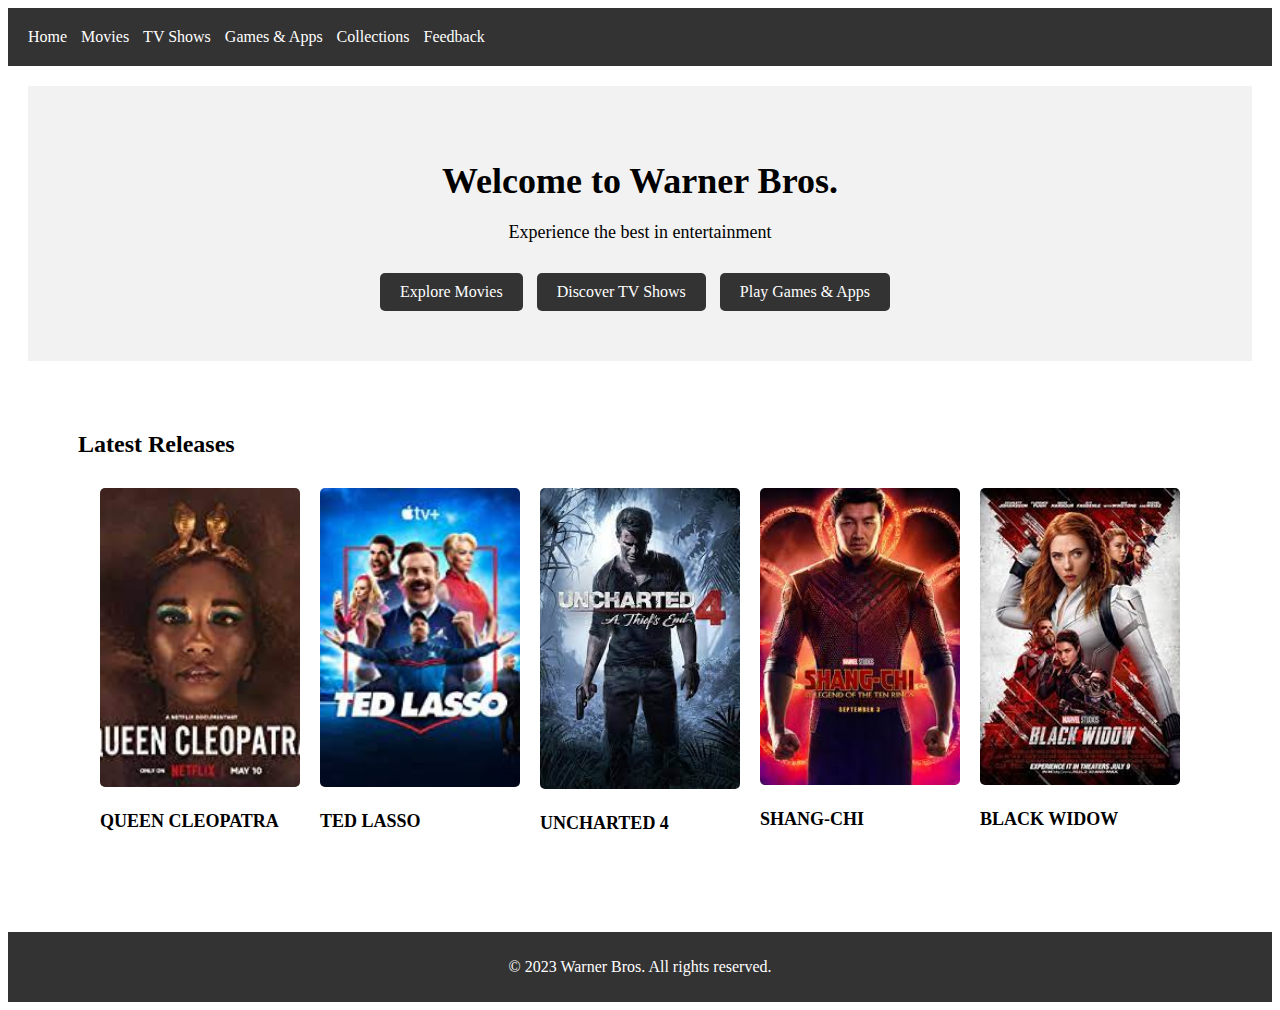
<file: index.html>
<!DOCTYPE html>
<html>
<head>
  <meta charset="UTF-8">
  <title>Warner Bros.</title>
  <link rel="stylesheet" href="styles.css">
</head>
<body>
  <header>
    <nav>
      <ul>
        <li><a href="index.html">Home</a></li>
        <li><a href="movies.html">Movies</a></li>
        <li><a href="tvshows.html">TV Shows</a></li>
        <li><a href="games.html">Games & Apps</a></li>
        <li><a href="collections.html">Collections</a></li>
        <li><a href="feedback.html">Feedback</a></li>
      </ul>
    </nav>
  </header>

  <main>

        <section class="welcome-section">
          <h1>Welcome to Warner Bros.</h1>
          <p>Experience the best in entertainment</p>
          <a href="movies.html" class="cta-button">Explore Movies</a>
          <a href="tvshows.html" class="cta-button">Discover TV Shows</a>
          <a href="games.html" class="cta-button">Play Games & Apps</a>
        </section>
      
        <section class="latest-section">
          <h2>Latest Releases</h2>
          <div class="latest-movies">
            <div class="movie-card">
              <img src="qc.jpg" alt="Movie Title">
              <h3>QUEEN CLEOPATRA</h3>
            </div>

            <div class="movie-card">
                <img src="td.jpg" alt="Movie Title">
                <h3>TED LASSO</h3>
              </div>

              <div class="movie-card">
                <img src="U.jpg" alt="Movie Title">
                <h3>UNCHARTED 4</h3>
              </div>

              <div class="movie-card">
                <img src="sc.jpg" alt="Movie Title">
                <h3>SHANG-CHI</h3>
              </div>

              <div class="movie-card">
                <img src="bw.jpg" alt="Movie Title">
                <h3>BLACK WIDOW</h3>
              </div>

          </div>
        </section>

      
  </main>

  <footer>
    <p>&copy; 2023 Warner Bros. All rights reserved.</p>
  </footer>
</body>
</html>
</file>
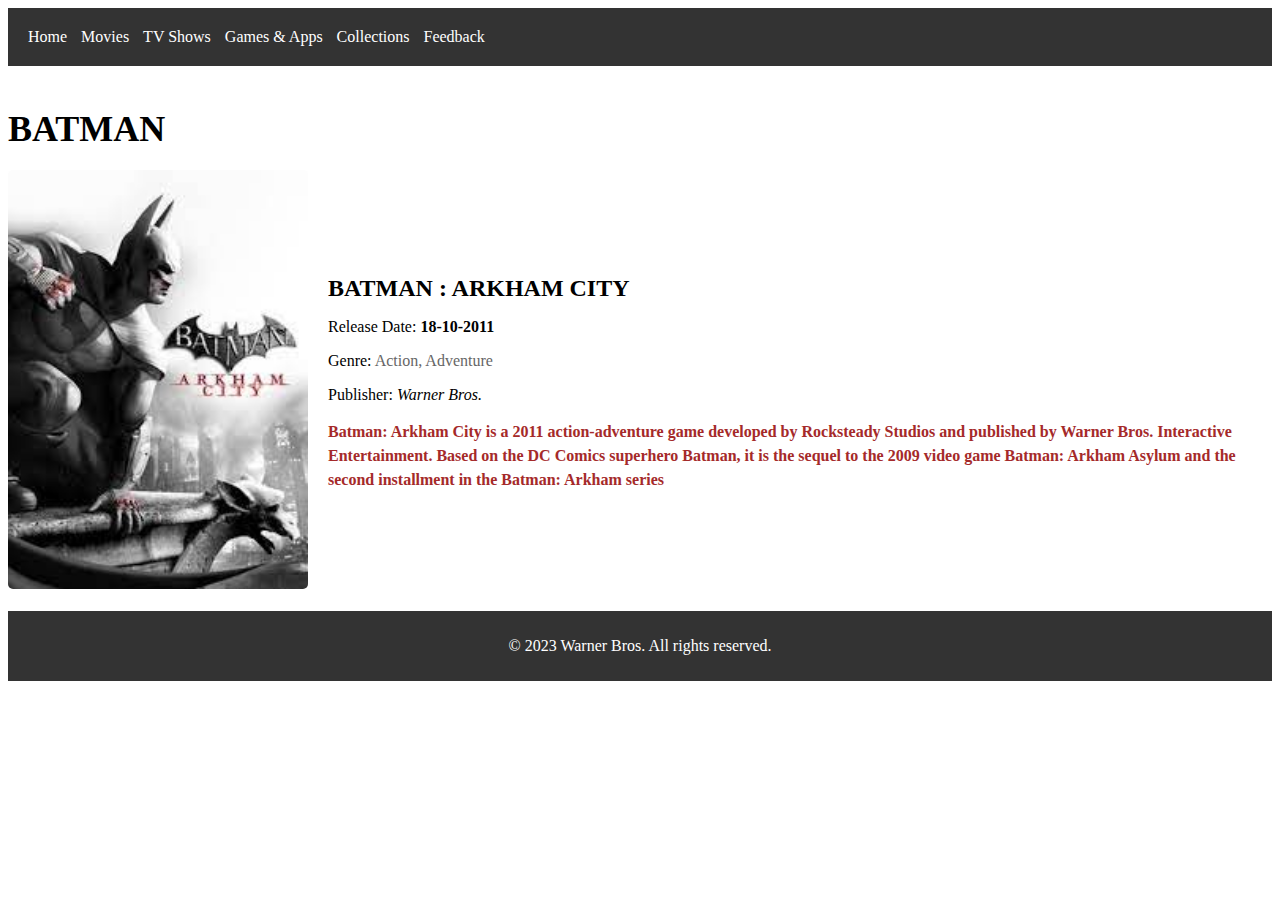
<file: batman.html>
<!DOCTYPE html>
<html>
<head>
  <meta charset="UTF-8">
  <title>Warner Bros.</title>
  <link rel="stylesheet" href="styles.css">
</head>
<body>
  <header>
    <nav>
      <ul>
        <li><a href="index.html">Home</a></li>
        <li><a href="movies.html">Movies</a></li>
        <li><a href="tvshows.html">TV Shows</a></li>
        <li><a href="games.html">Games & Apps</a></li>
        <li><a href="collections.html">Collections</a></li>
        <li><a href="feedback.html">Feedback</a></li>
      </ul>
    </nav>
  </header>

  <main1>
    <h1>BATMAN</h1>
  
    <section class="movie-details-section">
      <div class="movie-image">
        <img src="bm.jpg" alt="Batman">
      </div>
      <div class="movie-info">
        <h2>BATMAN : ARKHAM CITY</h2>
        <p>Release Date: <span class="release-date">18-10-2011</span></p>
        <p>Genre: <span class="genre">Action, Adventure</span></p>
        <p>Publisher: <span class="director">Warner Bros.</span></p>
        <p><span class="description">Batman: Arkham City is a 2011 action-adventure game developed by Rocksteady Studios and published by Warner Bros. Interactive Entertainment. Based on the DC Comics superhero Batman, it is the sequel to the 2009 video game Batman: Arkham Asylum and the second installment in the Batman: Arkham series</span></p>
      </div>
    </section>
  </main1>
  <footer>
    <p>&copy; 2023 Warner Bros. All rights reserved.</p>
  </footer>
</body>
</html>
</file>
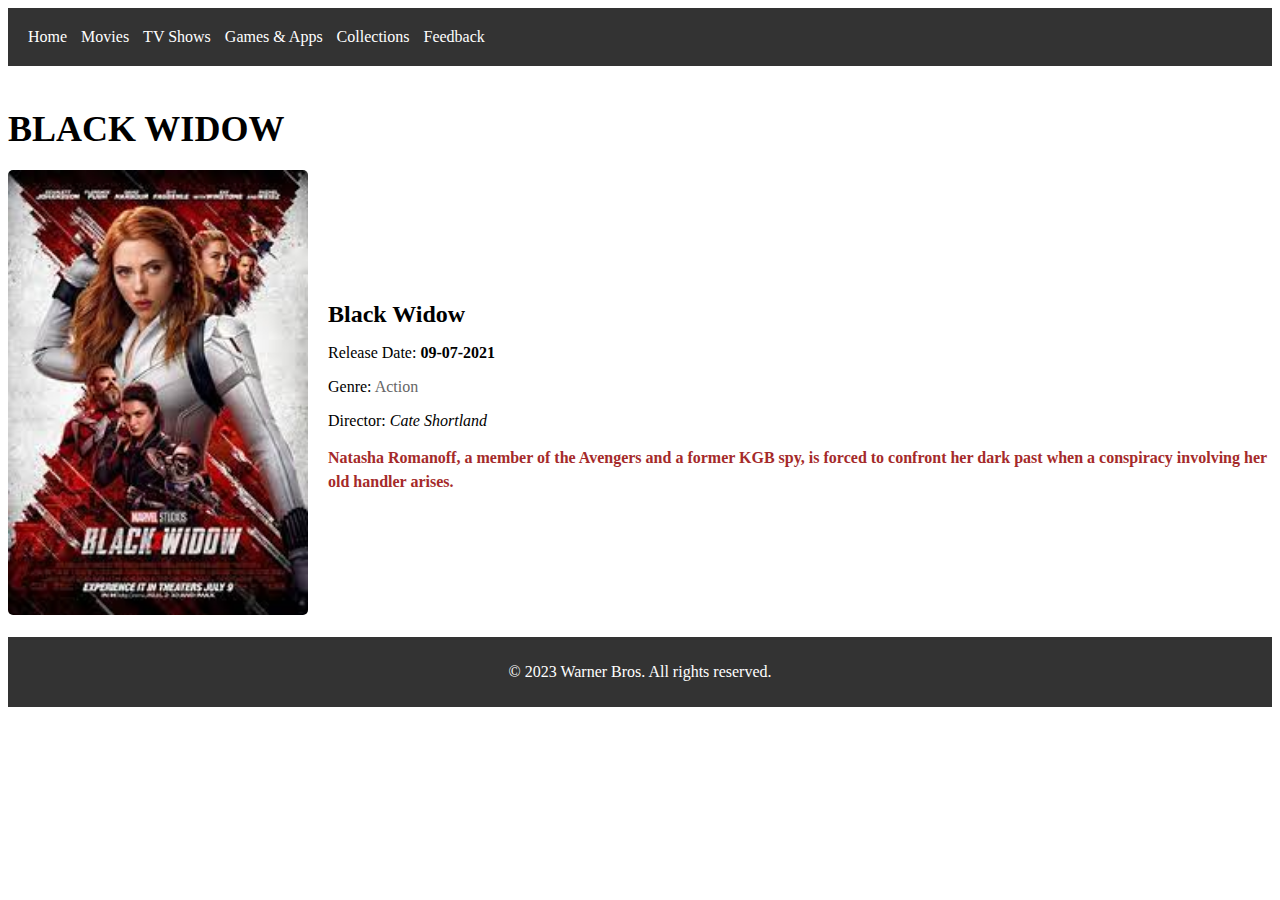
<file: blackwidow.html>
<!DOCTYPE html>
<html>
<head>
  <meta charset="UTF-8">
  <title>Warner Bros.</title>
  <link rel="stylesheet" href="styles.css">
</head>
<body>
  <header>
    <nav>
      <ul>
        <li><a href="index.html">Home</a></li>
        <li><a href="movies.html">Movies</a></li>
        <li><a href="tvshows.html">TV Shows</a></li>
        <li><a href="games.html">Games & Apps</a></li>
        <li><a href="collections.html">Collections</a></li>
        <li><a href="feedback.html">Feedback</a></li>
      </ul>
    </nav>
  </header>

  <main1>
    <h1>BLACK WIDOW</h1>
  
    <section class="movie-details-section">
      <div class="movie-image">
        <img src="bw.jpg" alt="Black Widow">
      </div>
      <div class="movie-info">
        <h2>Black Widow</h2>
        <p>Release Date: <span class="release-date">09-07-2021</span></p>
        <p>Genre: <span class="genre">Action</span></p>
        <p>Director: <span class="director">Cate Shortland</span></p>
        <p><span class="description">Natasha Romanoff, a member of the Avengers and a former KGB spy, is forced to confront her dark past when a conspiracy involving her old handler arises.</span></p>
      </div>
    </section>
  </main1>
  

  <footer>
    <p>&copy; 2023 Warner Bros. All rights reserved.</p>
  </footer>
</body>
</html>
</file>
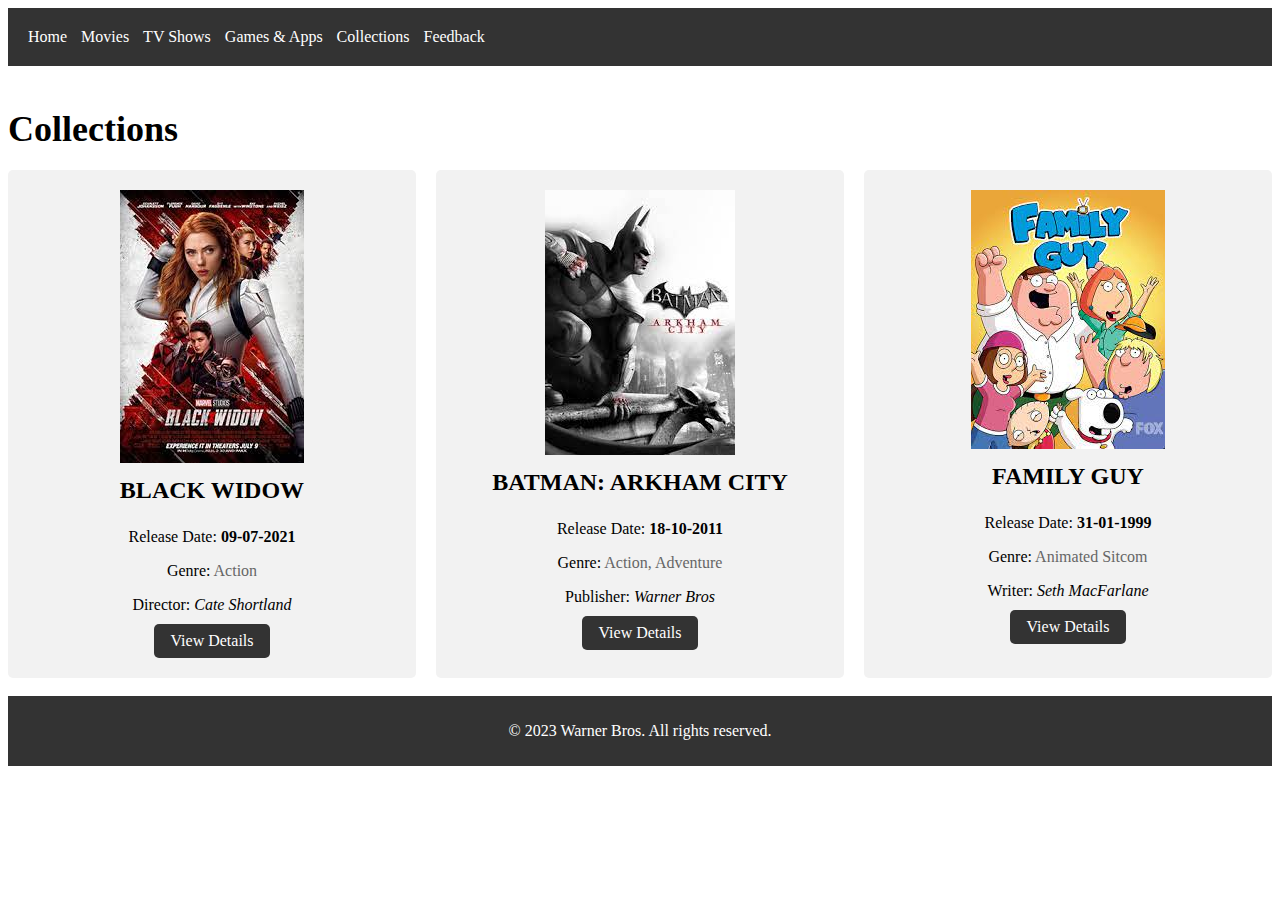
<file: collections.html>
<!DOCTYPE html>
<html>
<head>
  <meta charset="UTF-8">
  <title>Warner Bros.</title>
  <link rel="stylesheet" href="styles.css">
</head>
<body>
  <header>
    <nav>
      <ul>
        <li><a href="index.html">Home</a></li>
        <li><a href="movies.html">Movies</a></li>
        <li><a href="tvshows.html">TV Shows</a></li>
        <li><a href="games.html">Games & Apps</a></li>
        <li><a href="collections.html">Collections</a></li>
        <li><a href="feedback.html">Feedback</a></li>
      </ul>
    </nav>
  </header>

  <main1>
    <h1>Collections</h1>
  
    <section class="movies-section">
      <div class="moviecard">
        <img src="bw.jpg" alt="Black Widow">
        <div class="movie-info">
          <h3>BLACK WIDOW</h3>
          <p>Release Date: <span class="release-date">09-07-2021</span></p>
          <p>Genre: <span class="genre">Action</span></p>
          <p>Director: <span class="director">Cate Shortland</span></p>
        </div>
        <a href="blackwidow.html" class="details-button">View Details</a>
      </div>


      <div class="moviecard">
        <img src="bm.jpg" alt="Batman">
        <div class="movie-info">
          <h3>BATMAN: ARKHAM CITY</h3>
          <p>Release Date: <span class="release-date">18-10-2011</span></p>
          <p>Genre: <span class="genre">Action, Adventure</span></p>
          <p>Publisher: <span class="director">Warner Bros</span></p>
        </div>
        <a href="batman.html" class="details-button">View Details</a>
      </div>

      <div class="moviecard">
        <img src="fg.jpg" alt="Family Guy">
        <div class="movie-info">
          <h3>FAMILY GUY</h3>
          <p>Release Date: <span class="release-date">31-01-1999</span></p>
          <p>Genre: <span class="genre">Animated Sitcom</span></p>
          <p>Writer: <span class="director">Seth MacFarlane</span></p>
        </div>
        <a href="familyguy.html" class="details-button">View Details</a>
      </div>

    </section>

  
</main1>
  <footer>
    <p>&copy; 2023 Warner Bros. All rights reserved.</p>
  </footer>
</body>
</html>
</file>
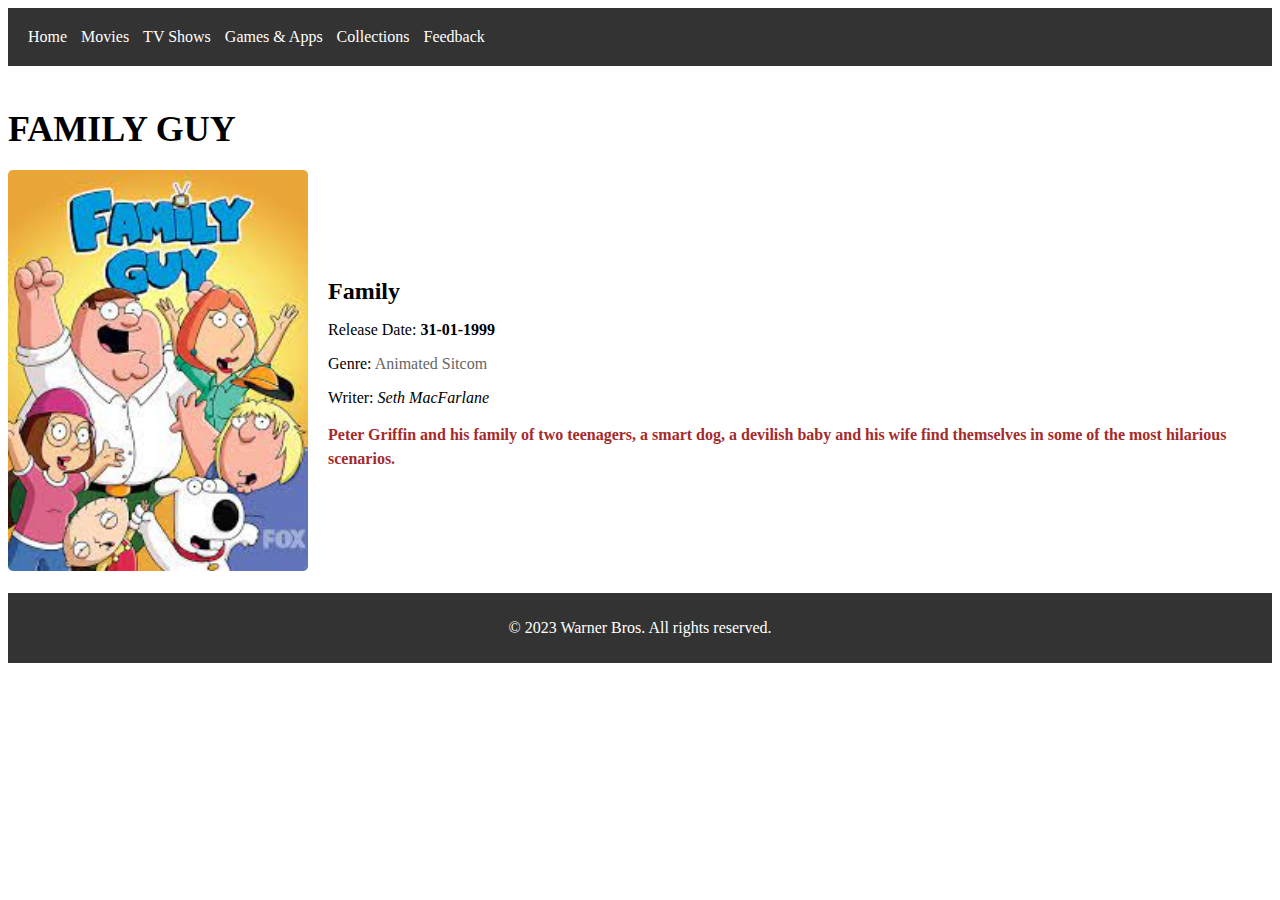
<file: familyguy.html>
<!DOCTYPE html>
<html>
<head>
  <meta charset="UTF-8">
  <title>Warner Bros.</title>
  <link rel="stylesheet" href="styles.css">
</head>
<body>
  <header>
    <nav>
      <ul>
        <li><a href="index.html">Home</a></li>
        <li><a href="movies.html">Movies</a></li>
        <li><a href="tvshows.html">TV Shows</a></li>
        <li><a href="games.html">Games & Apps</a></li>
        <li><a href="collections.html">Collections</a></li>
        <li><a href="feedback.html">Feedback</a></li>
      </ul>
    </nav>
  </header>

  <main1>
    <h1>FAMILY GUY</h1>
  
    <section class="movie-details-section">
      <div class="movie-image">
        <img src="fg.jpg" alt="Family Guy">
      </div>
      <div class="movie-info">
        <h2>Family</h2>
        <p>Release Date: <span class="release-date">31-01-1999</span></p>
        <p>Genre: <span class="genre">Animated Sitcom</span></p>
        <p>Writer: <span class="director">Seth MacFarlane</span></p>
        <p><span class="description">Peter Griffin and his family of two teenagers, a smart dog, a devilish baby and his wife find themselves in some of the most hilarious scenarios.</span></p>
      </div>
    </section>
  </main1>

  <footer>
    <p>&copy; 2023 Warner Bros. All rights reserved.</p>
  </footer>
</body>
</html>
</file>
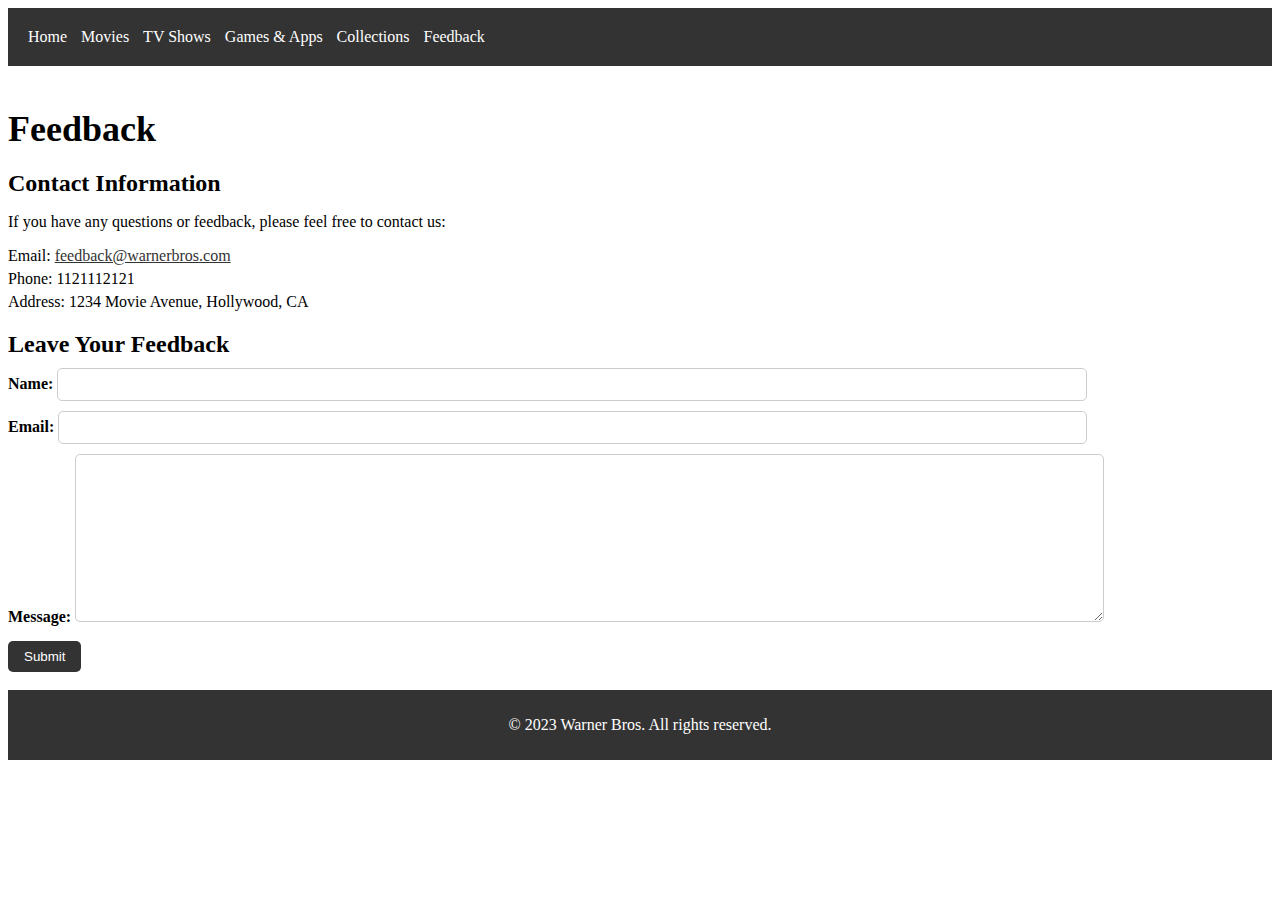
<file: feedback.html>
<!DOCTYPE html>
<html>
<head>
  <meta charset="UTF-8">
  <title>Warner Bros.</title>
  <link rel="stylesheet" href="styles.css">
</head>
<body>
  <header>
    <nav>
      <ul>
        <li><a href="index.html">Home</a></li>
        <li><a href="movies.html">Movies</a></li>
        <li><a href="tvshows.html">TV Shows</a></li>
        <li><a href="games.html">Games & Apps</a></li>
        <li><a href="collections.html">Collections</a></li>
        <li><a href="feedback.html">Feedback</a></li>
      </ul>
    </nav>
  </header>

  <main1>
    <h1>Feedback</h1>
  
    <section class="feedback-section">
      <h2>Contact Information</h2>
      <p>If you have any questions or feedback, please feel free to contact us:</p>
      <ul>
        <li>Email: <a href="mailto:feedback@warnerbros.com">feedback@warnerbros.com</a></li>
        <li>Phone: 1121112121</li>
        <li>Address: 1234 Movie Avenue, Hollywood, CA</li>
      </ul>
  
      <h2>Leave Your Feedback</h2>
      <form method="post">
        <div>
          <label for="name">Name:</label>
          <input type="text" id="name" name="name" required>
        </div>
        <div>
          <label for="email">Email:</label>
          <input type="email" id="email" name="email" required>
        </div>
        <div>
          <label for="message">Message:</label>
          <textarea id="message" name="message" required></textarea>
        </div>
        <button type="submit">Submit</button>
      </form>
    </section>
  </main1>
  

  <footer>
    <p>&copy; 2023 Warner Bros. All rights reserved.</p>
  </footer>
</body>
</html>
</file>
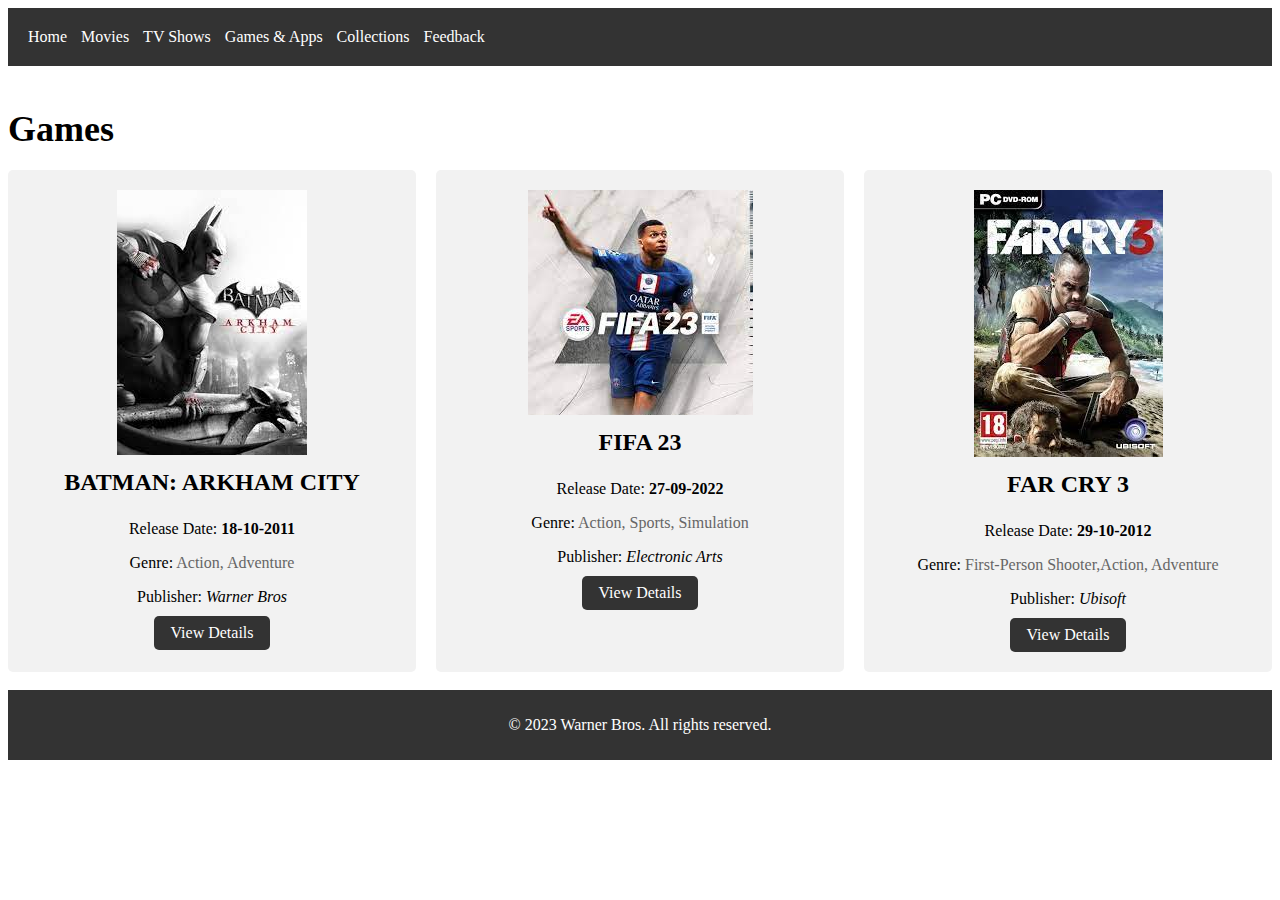
<file: games.html>
<!DOCTYPE html>
<html>
<head>
  <meta charset="UTF-8">
  <title>Warner Bros.</title>
  <link rel="stylesheet" href="styles.css">
</head>
<body>
  <header>
    <nav>
      <ul>
        <li><a href="index.html">Home</a></li>
        <li><a href="movies.html">Movies</a></li>
        <li><a href="tvshows.html">TV Shows</a></li>
        <li><a href="games.html">Games & Apps</a></li>
        <li><a href="collections.html">Collections</a></li>
        <li><a href="feedback.html">Feedback</a></li>
      </ul>
    </nav>
  </header>

  <main1>
    <h1>Games</h1>
  
    <section class="movies-section">
      <div class="moviecard">
        <img src="bm.jpg" alt="Batman">
        <div class="movie-info">
          <h3>BATMAN: ARKHAM CITY</h3>
          <p>Release Date: <span class="release-date">18-10-2011</span></p>
          <p>Genre: <span class="genre">Action, Adventure</span></p>
          <p>Publisher: <span class="director">Warner Bros</span></p>
        </div>
        <a href="batman.html" class="details-button">View Details</a>
      </div>


      <div class="moviecard">
        <img src="ff.jpg" alt="FIFA">
        <div class="movie-info">
          <h3>FIFA 23</h3>
          <p>Release Date: <span class="release-date">27-09-2022</span></p>
          <p>Genre: <span class="genre">Action, Sports, Simulation</span></p>
          <p>Publisher: <span class="director">Electronic Arts</span></p>
        </div>
        <a href="#" class="details-button">View Details</a>
      </div>

      <div class="moviecard">
        <img src="fc.jpg" alt="Far Cry">
        <div class="movie-info">
          <h3>FAR CRY 3</h3>
          <p>Release Date: <span class="release-date">29-10-2012</span></p>
          <p>Genre: <span class="genre">First-Person Shooter,Action, Adventure</span></p>
          <p>Publisher: <span class="director">Ubisoft</span></p>
        </div>
        <a href="#" class="details-button">View Details</a>
      </div>

    </section>

  
</main1>

  <footer>
    <p>&copy; 2023 Warner Bros. All rights reserved.</p>
  </footer>
</body>
</html>
</file>
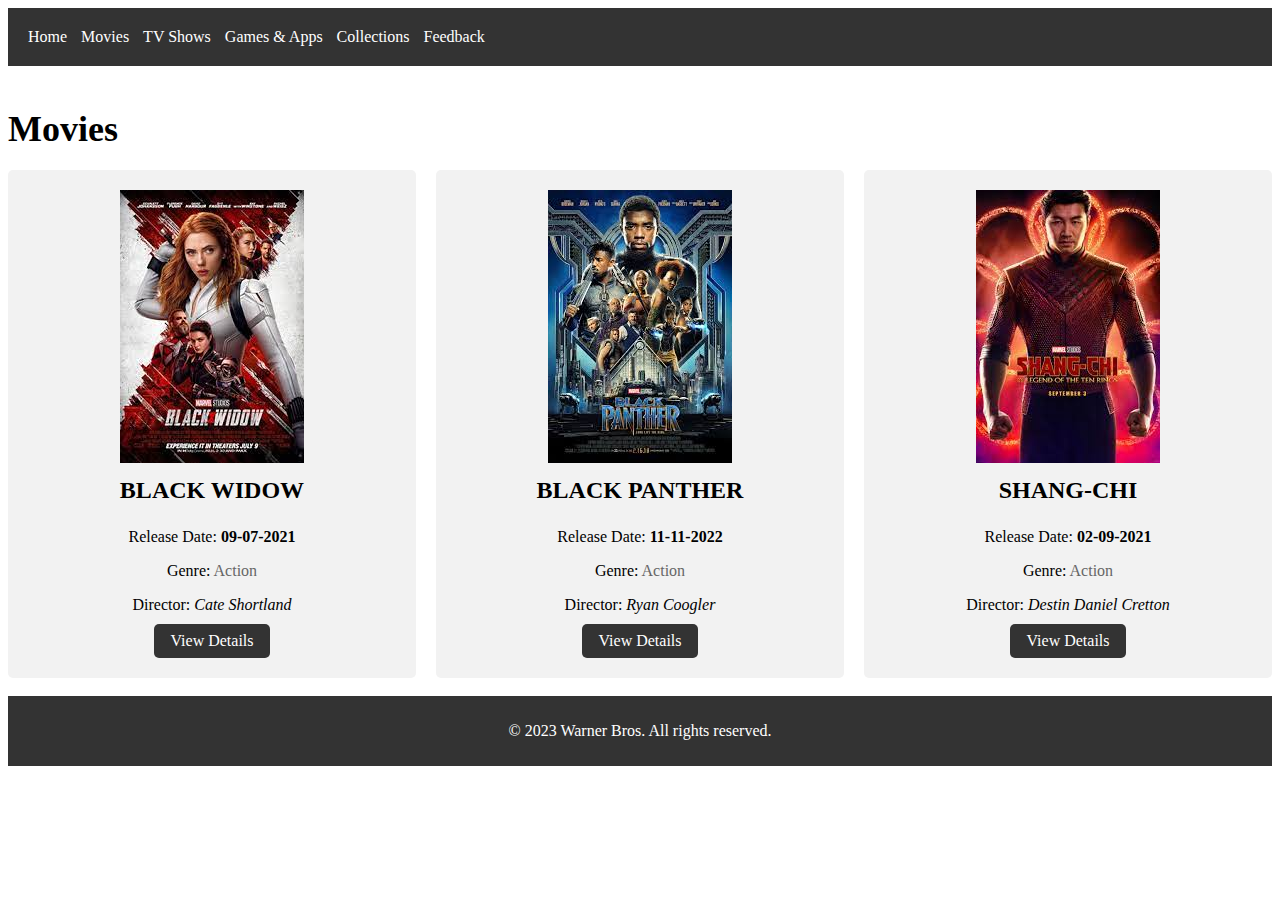
<file: movies.html>
<!DOCTYPE html>
<html>
<head>
  <meta charset="UTF-8">
  <title>Warner Bros.</title>
  <link rel="stylesheet" href="styles.css">
</head>
<body>
  <header>
    <nav>
      <ul>
        <li><a href="index.html">Home</a></li>
        <li><a href="movies.html">Movies</a></li>
        <li><a href="tvshows.html">TV Shows</a></li>
        <li><a href="games.html">Games & Apps</a></li>
        <li><a href="collections.html">Collections</a></li>
        <li><a href="feedback.html">Feedback</a></li>
      </ul>
    </nav>
  </header>

  <main1>
        <h1>Movies</h1>
      
        <section class="movies-section">
          <div class="moviecard">
            <img src="bw.jpg" alt="Black Widow">
            <div class="movie-info">
              <h3>BLACK WIDOW</h3>
              <p>Release Date: <span class="release-date">09-07-2021</span></p>
              <p>Genre: <span class="genre">Action</span></p>
              <p>Director: <span class="director">Cate Shortland</span></p>
            </div>
            <a href="blackwidow.html" class="details-button">View Details</a>
          </div>


          <div class="moviecard">
            <img src="bp.jpg" alt="Black Panther">
            <div class="movie-info">
              <h3>BLACK PANTHER</h3>
              <p>Release Date: <span class="release-date">11-11-2022</span></p>
              <p>Genre: <span class="genre">Action</span></p>
              <p>Director: <span class="director">Ryan Coogler</span></p>
            </div>
            <a href="#" class="details-button">View Details</a>
          </div>

          <div class="moviecard">
            <img src="sc.jpg" alt="Shang-Chi">
            <div class="movie-info">
              <h3>SHANG-CHI</h3>
              <p>Release Date: <span class="release-date">02-09-2021</span></p>
              <p>Genre: <span class="genre">Action</span></p>
              <p>Director: <span class="director">Destin Daniel Cretton</span></p>
            </div>
            <a href="#" class="details-button">View Details</a>
          </div>

        </section>

      
  </main1>

  <footer>
    <p>&copy; 2023 Warner Bros. All rights reserved.</p>
  </footer>
</body>
</html>
</file>
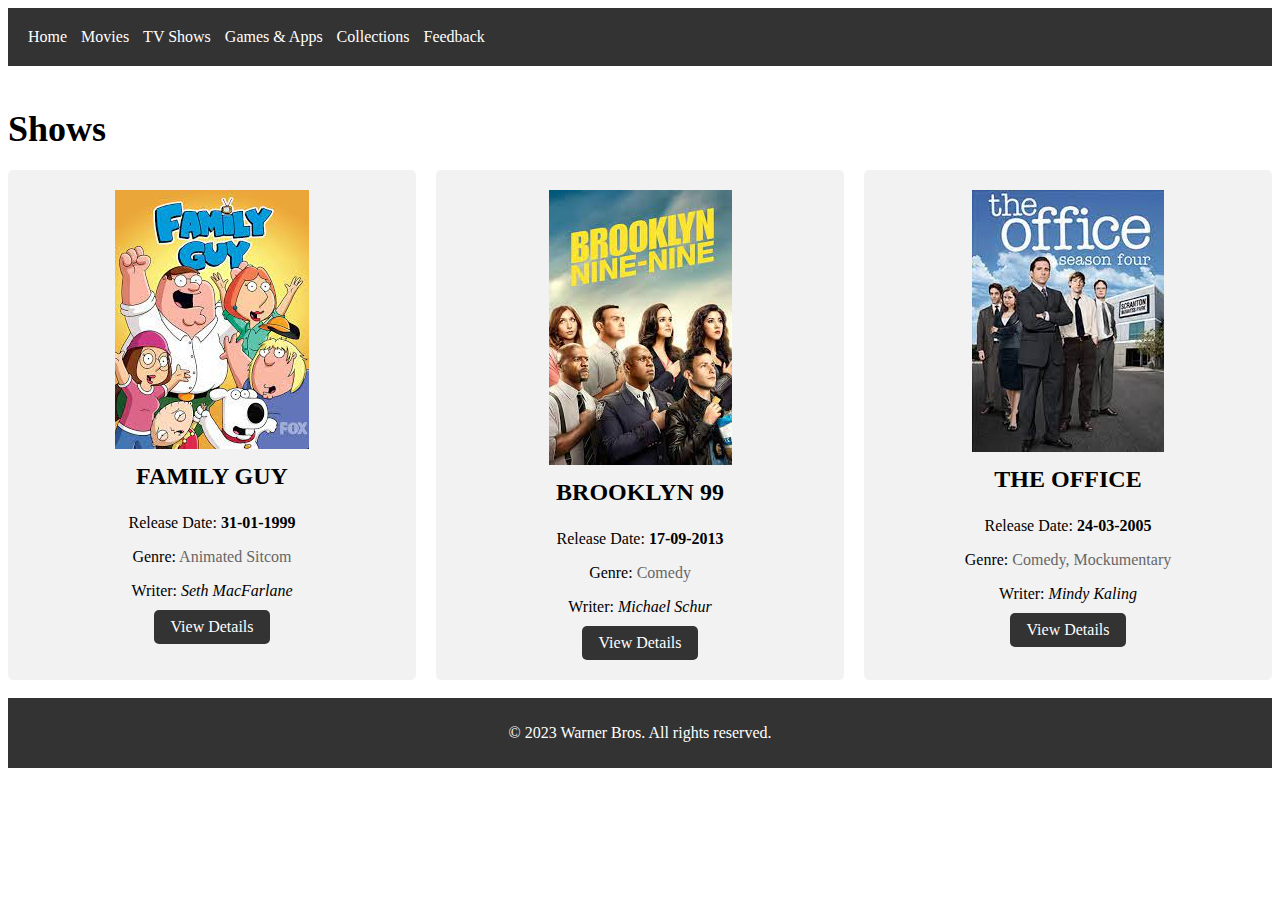
<file: tvshows.html>
<!DOCTYPE html>
<html>
<head>
  <meta charset="UTF-8">
  <title>Warner Bros.</title>
  <link rel="stylesheet" href="styles.css">
</head>
<body>
  <header>
    <nav>
      <ul>
        <li><a href="index.html">Home</a></li>
        <li><a href="movies.html">Movies</a></li>
        <li><a href="tvshows.html">TV Shows</a></li>
        <li><a href="games.html">Games & Apps</a></li>
        <li><a href="collections.html">Collections</a></li>
        <li><a href="feedback.html">Feedback</a></li>
      </ul>
    </nav>
  </header>

  <main1>
    <h1>Shows</h1>
  
    <section class="movies-section">
      <div class="moviecard">
        <img src="fg.jpg" alt="Family Guy">
        <div class="movie-info">
          <h3>FAMILY GUY</h3>
          <p>Release Date: <span class="release-date">31-01-1999</span></p>
          <p>Genre: <span class="genre">Animated Sitcom</span></p>
          <p>Writer: <span class="director">Seth MacFarlane</span></p>
        </div>
        <a href="familyguy.html" class="details-button">View Details</a>
      </div>


      <div class="moviecard">
        <img src="b99.jpg" alt="Brooklyn 99">
        <div class="movie-info">
          <h3>BROOKLYN 99</h3>
          <p>Release Date: <span class="release-date">17-09-2013</span></p>
          <p>Genre: <span class="genre">Comedy</span></p>
          <p>Writer: <span class="director">Michael Schur</span></p>
        </div>
        <a href="#" class="details-button">View Details</a>
      </div>

      <div class="moviecard">
        <img src="to.jpg" alt="The Office">
        <div class="movie-info">
          <h3>THE OFFICE</h3>
          <p>Release Date: <span class="release-date">24-03-2005</span></p>
          <p>Genre: <span class="genre">Comedy, Mockumentary</span></p>
          <p>Writer: <span class="director">Mindy Kaling</span></p>
        </div>
        <a href="#" class="details-button">View Details</a>
      </div>

    </section>

  
</main1>

  <footer>
    <p>&copy; 2023 Warner Bros. All rights reserved.</p>
  </footer>
</body>
</html>
</file>
<file: styles.css>
/* styles.css */

/* Header and Navigation */
header {
    background-color: #333;
    color: #fff;
    padding: 20px;
  }
  
  nav ul {
    list-style-type: none;
    margin: 0;
    padding: 0;
  }
  
  nav ul li {
    display: inline;
    margin-right: 10px;
  }
  
  nav ul li a {
    color: #fff;
    text-decoration: none;
  }
  
  /* Main Content */
  main {
    padding: 20px;
  }
  

/* styles.css */

/* Welcome Section */
.welcome-section {
    text-align: center;
    padding: 50px;
    background-color: #f2f2f2;
  }
  
  .welcome-section h1 {
    font-size: 36px;
    margin-bottom: 20px;
  }
  
  .welcome-section p {
    font-size: 18px;
    margin-bottom: 30px;
  }
  
  .cta-button {
    display: inline-block;
    background-color: #333;
    color: #fff;
    text-decoration: none;
    padding: 10px 20px;
    margin-right: 10px;
    border-radius: 5px;
  }
  
  .cta-button:hover {
    background-color: #666;
  }
  
  /* Latest Section */
  .latest-section {
    padding: 50px;
  }
  
  .latest-section h2 {
    font-size: 24px;
    margin-bottom: 20px;
  }
  
  .latest-movies {
    display: flex;
    justify-content: center;
    flex-wrap: wrap;
  }
  
  .movie-card {
    width: 200px;
    margin: 10px;
  }
  
  .movie-card img {
    width: 100%;
    height: auto;
    border-radius: 5px;
  }
  
  .movie-card h3 {
    font-size: 18px;
    margin-top: 10px;
  }

  
  /*movie + game + shows page*/

  /* styles.css */

/* Movies Page */
main1 {
    padding: 50px;
  }
  
  h1 {
    font-size: 36px;
    margin-bottom: 20px;
  }
  
  .movies-section {
    display: grid;
    grid-template-columns: repeat(auto-fit, minmax(300px, 1fr));
    grid-gap: 20px;
  }
  
  .moviecard {
    background-color: #f2f2f2;
    padding: 20px;
    border-radius: 5px;
    text-align: center;
  }
  
  .movie-card img {
    width: 100%;
    height: auto;
    border-radius: 5px;
    margin-bottom: 10px;
  }
  
  .movie-info {
    margin-bottom: 10px;
  }
  
  .movie-info h3 {
    font-size: 24px;
    margin-top: 10px;
  }
  
  .movie-info p {
    font-size: 16px;
    margin-bottom: 5px;
  }
  
  .movie-info .release-date {
    font-weight: bold;
  }
  
  .movie-info .genre {
    color: #666;
  }
  
  .details-button {
    display: inline-block;
    background-color: #333;
    color: #fff;
    text-decoration: none;
    padding: 8px 16px;
    border-radius: 5px;
  }
  
  .details-button:hover {
    background-color: #666;
  }
  

  /*details for above */
  .movie-details-section {
    display: flex;
    align-items: center;
    gap: 20px;
  }
  
  .movie-image img {
    width: 300px;
    height: auto;
    border-radius: 5px;
  }
  
  .movie-info h2 {
    font-size: 24px;
    margin-bottom: 10px;
  }
  
  .movie-info p {
    font-size: 16px;
    margin-bottom: 5px;
  }
  
  .movie-info .release-date {
    font-weight: bold;
  }
  
  .movie-info .genre {
    color: #666;
  }
  
  .movie-info .director {
    font-style: italic;
  }
  
  .movie-info .description {
    line-height: 1.5;
    font-weight: bold;
    color: brown;
  }

  /*feedback*/

  
.feedback-section {
    margin-top: 20px;
  }
  
  .feedback-section h2 {
    font-size: 24px;
    margin-bottom: 10px;
  }
  
  .feedback-section p {
    font-size: 16px;
    margin-bottom: 10px;
  }
  
  ul {
    list-style: none;
    padding: 0;
    margin-bottom: 20px;
  }
  
  li {
    font-size: 16px;
    margin-bottom: 5px;
  }
  
  a {
    color: #333;
  }
  
  form div {
    margin-bottom: 10px;
  }
  
  label {
    display: inline-block;
    font-weight: bold;
    margin-bottom: 5px;
  }
  
  input[type="text"],
  input[type="email"],
  textarea {
    width: 80%;
    padding: 8px;
    border-radius: 5px;
    border: 1px solid #ccc;
  }
  
  textarea {
    height: 150px;
  }
  
  button[type="submit"] {
    display: inline-block;
    background-color: #333;
    color: #fff;
    padding: 8px 16px;
    border-radius: 5px;
    border: none;
    cursor: pointer;
  }
  
  button[type="submit"]:hover {
    background-color: #666;
  }


  /* Footer */
  footer {
    background-color: #333;
    color: #fff;
    padding: 10px;
    text-align: center;
  }
</file>
